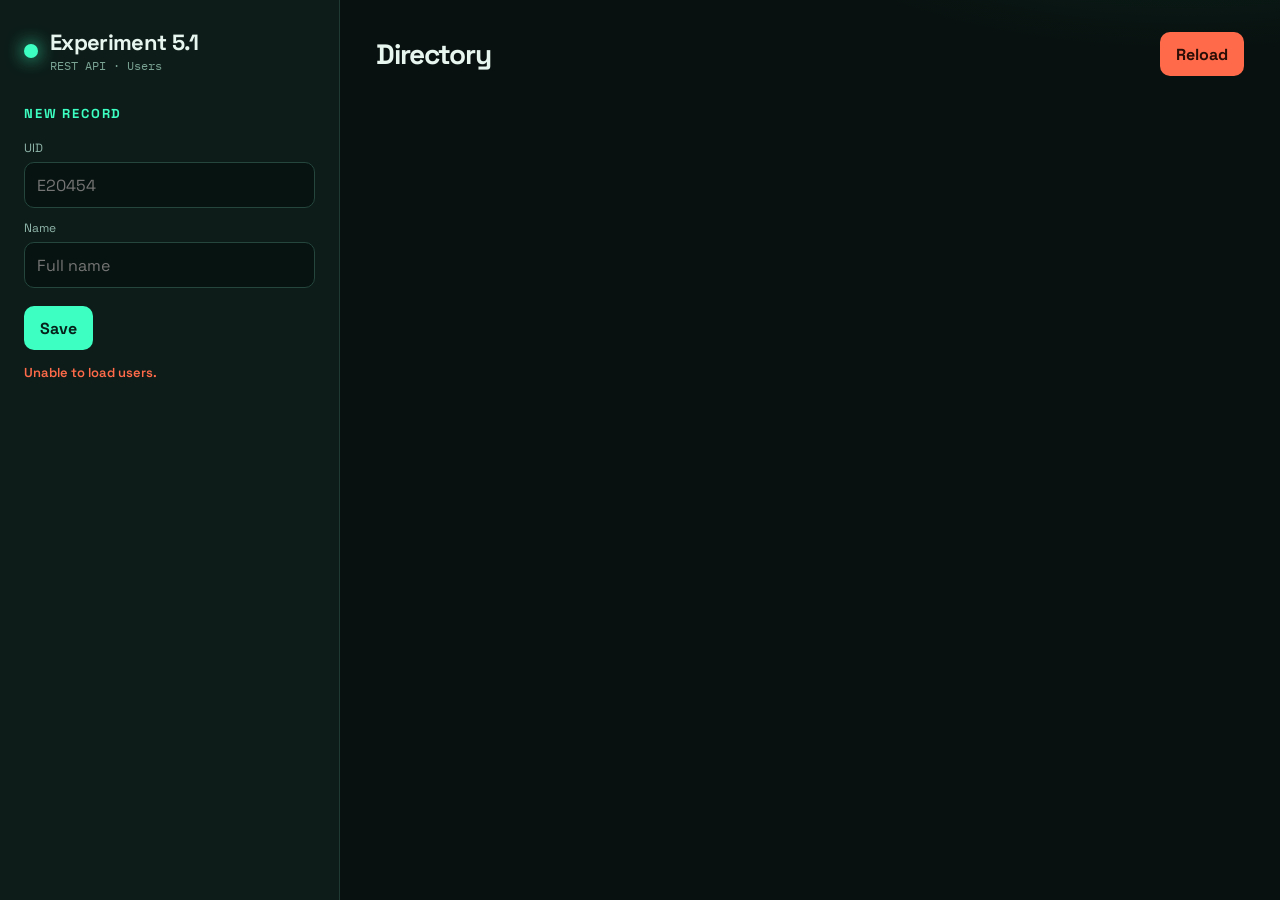
<file: CODE/5.1/Frontend/index.html>
<!DOCTYPE html>
<html lang="en">
<head>
    <meta charset="UTF-8">
    <meta name="viewport" content="width=device-width, initial-scale=1.0">
    <title>Experiment 5.1</title>
    <link rel="stylesheet" href="style.css">
    <link rel="preconnect" href="https://fonts.googleapis.com">
    <link rel="preconnect" href="https://fonts.gstatic.com" crossorigin>
    <link href="https://fonts.googleapis.com/css2?family=Space+Grotesk:wght@400;500;600;700&family=IBM+Plex+Mono:wght@400;500&display=swap" rel="stylesheet">
</head>
<body>
    <div class="app">
        <aside class="side">
            <div class="brand">
                <span class="dot"></span>
                <div>
                    <h1>Experiment 5.1</h1>
                    <p>REST API · Users</p>
                </div>
            </div>

            <form id="userForm" class="panel">
                <h2 id="formTitle">New record</h2>
                <label for="uid">UID</label>
                <input type="text" id="uid" placeholder="E20454" autocomplete="off" required>
                <label for="name">Name</label>
                <input type="text" id="name" placeholder="Full name" autocomplete="off" required>
                <div class="btns">
                    <button type="submit" id="submitBtn">Save</button>
                    <button type="button" id="cancelEditBtn" class="ghost hidden">Cancel</button>
                </div>
                <p id="message"></p>
            </form>
        </aside>

        <section class="main">
            <div class="top">
                <h2>Directory</h2>
                <button type="button" id="refreshBtn">Reload</button>
            </div>
            <div class="grid" id="userTableBody"></div>
        </section>
    </div>
    <script src="script.js"></script>
</body>
</html>
</file>
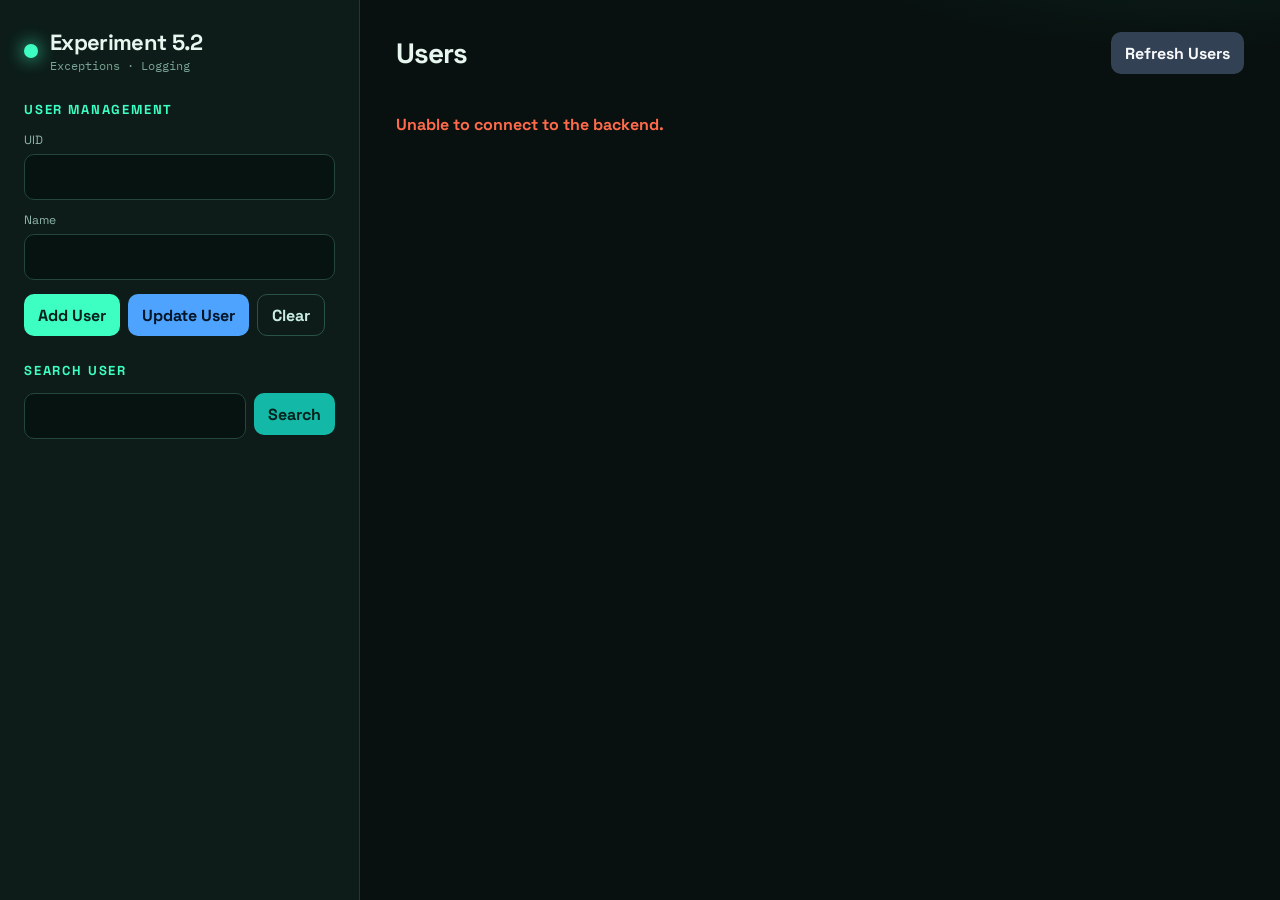
<file: CODE/5.2/Frontend/index.html>
<!DOCTYPE html>
<html lang="en">
<head>
    <meta charset="UTF-8">
    <meta name="viewport" content="width=device-width, initial-scale=1.0">
    <title>Experiment 5.2</title>
    <link rel="stylesheet" href="style.css">
    <link rel="preconnect" href="https://fonts.googleapis.com">
    <link rel="preconnect" href="https://fonts.gstatic.com" crossorigin>
    <link href="https://fonts.googleapis.com/css2?family=Space+Grotesk:wght@400;500;600;700&family=IBM+Plex+Mono:wght@400;500&display=swap" rel="stylesheet">
</head>
<body>
    <div class="app">
        <aside class="side">
            <div class="brand">
                <span class="dot"></span>
                <div>
                    <h1>Experiment 5.2</h1>
                    <p>Exceptions · Logging</p>
                </div>
            </div>

            <form id="userForm" class="panel">
                <h2>User Management</h2>
                <label for="uid">UID</label>
                <input type="text" id="uid" autocomplete="off">
                <label for="name">Name</label>
                <input type="text" id="name" autocomplete="off">
                <div class="btns">
                    <button type="submit" id="addBtn" class="mint">Add User</button>
                    <button type="button" id="updateBtn" class="blue">Update User</button>
                    <button type="button" id="clearBtn" class="ghost">Clear</button>
                </div>
            </form>

            <div class="panel">
                <h2>Search User</h2>
                <div class="search-row">
                    <input type="text" id="searchUid" autocomplete="off">
                    <button type="button" id="searchBtn" class="teal">Search</button>
                </div>
                <div id="searchResult"></div>
            </div>
        </aside>

        <section class="main">
            <div class="top">
                <h2>Users</h2>
                <button type="button" id="refreshBtn" class="slate">Refresh Users</button>
            </div>
            <div class="grid" id="userTableBody"></div>
            <p id="message"></p>
        </section>
    </div>
    <script src="script.js"></script>
</body>
</html>
</file>
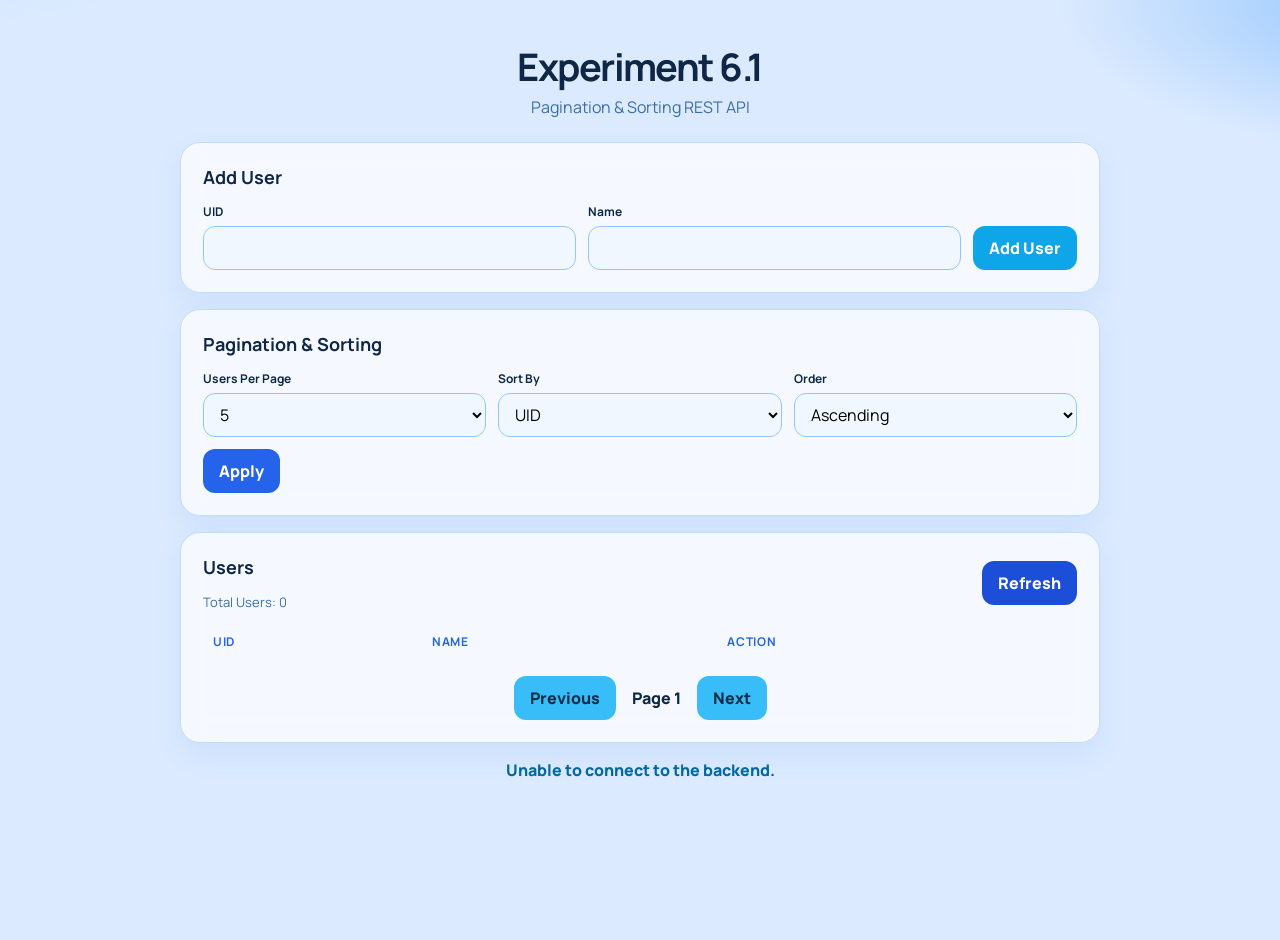
<file: CODE/6.1/Frontend/index.html>
<!DOCTYPE html>
<html lang="en">
<head>
    <meta charset="UTF-8">
    <meta name="viewport" content="width=device-width, initial-scale=1.0">
    <title>Experiment 6.1</title>
    <link rel="stylesheet" href="style.css">
    <link href="https://fonts.googleapis.com/css2?family=Manrope:wght@400;600;700;800&display=swap" rel="stylesheet">
</head>
<body>
    <div class="shell">
        <header>
            <h1>Experiment 6.1</h1>
            <p>Pagination &amp; Sorting REST API</p>
        </header>

        <section class="panel">
            <h2>Add User</h2>
            <form id="userForm" class="split">
                <div>
                    <label for="uid">UID</label>
                    <input id="uid" type="text" required>
                </div>
                <div>
                    <label for="name">Name</label>
                    <input id="name" type="text" required>
                </div>
                <button type="submit" class="add">Add User</button>
            </form>
        </section>

        <section class="panel">
            <h2>Pagination &amp; Sorting</h2>
            <div class="split three">
                <div>
                    <label for="pageSize">Users Per Page</label>
                    <select id="pageSize">
                        <option value="3">3</option>
                        <option value="5" selected>5</option>
                        <option value="10">10</option>
                    </select>
                </div>
                <div>
                    <label for="sortField">Sort By</label>
                    <select id="sortField">
                        <option value="uid">UID</option>
                        <option value="name">Name</option>
                    </select>
                </div>
                <div>
                    <label for="sortDirection">Order</label>
                    <select id="sortDirection">
                        <option value="asc">Ascending</option>
                        <option value="desc">Descending</option>
                    </select>
                </div>
            </div>
            <button type="button" class="apply" onclick="loadUsers(0)">Apply</button>
        </section>

        <section class="panel">
            <div class="bar">
                <div>
                    <h2>Users</h2>
                    <p id="totalInfo">Total Users: 0</p>
                </div>
                <button type="button" class="refresh" onclick="loadUsers(currentPage)">Refresh</button>
            </div>
            <div class="table-wrap">
                <table>
                    <thead>
                        <tr><th>UID</th><th>Name</th><th>Action</th></tr>
                    </thead>
                    <tbody id="userTableBody"></tbody>
                </table>
            </div>
            <div class="pager">
                <button type="button" id="previousButton" onclick="previousPage()">Previous</button>
                <span id="pageInfo">Page 1</span>
                <button type="button" id="nextButton" onclick="nextPage()">Next</button>
            </div>
        </section>
        <div id="message" class="message"></div>
    </div>
    <script src="script.js"></script>
</body>
</html>
</file>
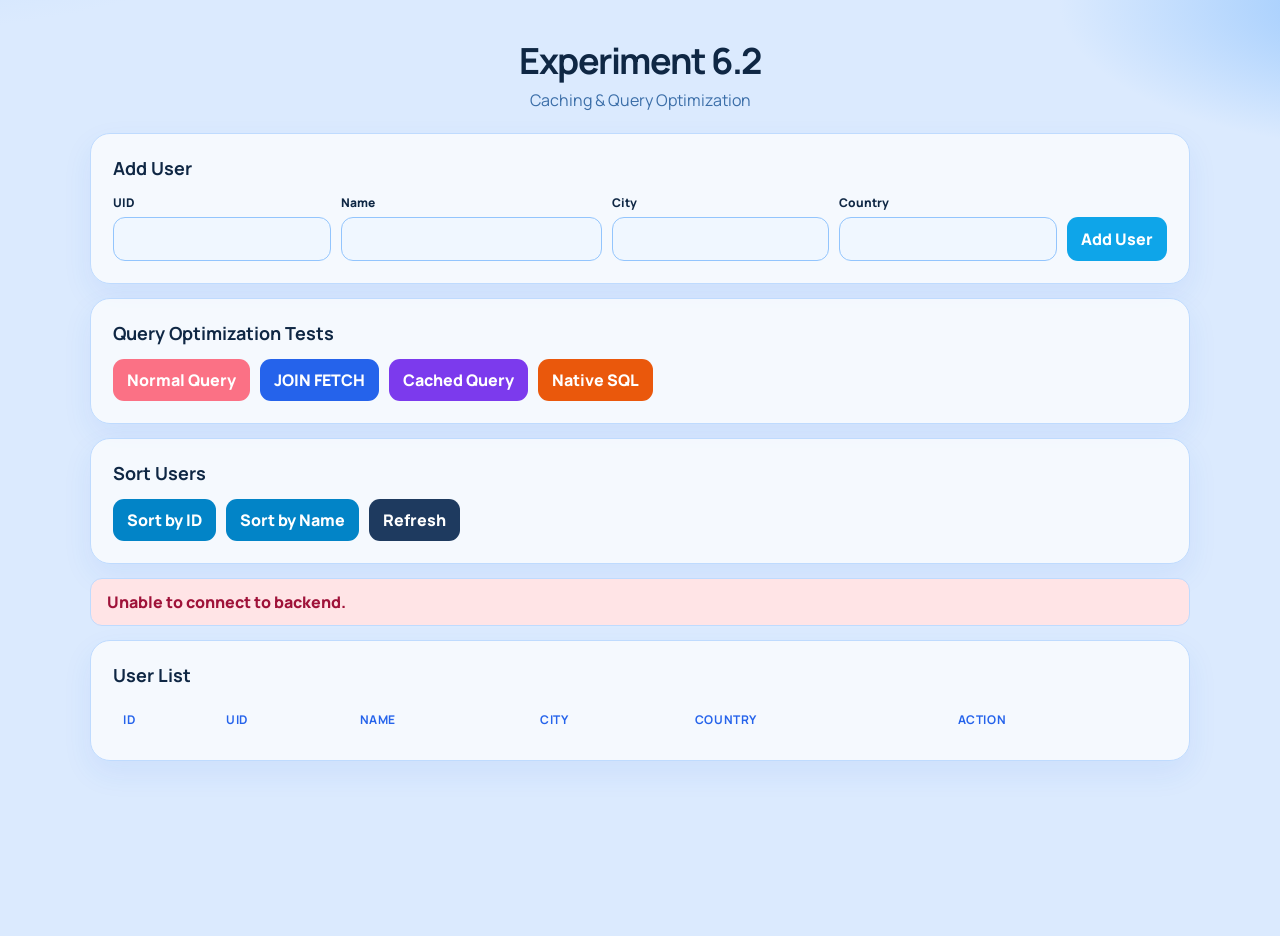
<file: CODE/6.2/Frontend/index.html>
<!DOCTYPE html>
<html lang="en">
<head>
    <meta charset="UTF-8">
    <meta name="viewport" content="width=device-width, initial-scale=1.0">
    <title>Experiment 6.2</title>
    <link rel="stylesheet" href="style.css">
    <link href="https://fonts.googleapis.com/css2?family=Manrope:wght@400;600;700;800&display=swap" rel="stylesheet">
</head>
<body>
    <div class="shell">
        <header>
            <h1>Experiment 6.2</h1>
            <p>Caching &amp; Query Optimization</p>
        </header>

        <section class="panel">
            <h2>Add User</h2>
            <form id="userForm" class="form-row">
                <div><label>UID</label><input id="uid" type="text" required></div>
                <div><label>Name</label><input id="name" type="text" required></div>
                <div><label>City</label><input id="city" type="text" required></div>
                <div><label>Country</label><input id="country" type="text" required></div>
                <button type="submit" class="add">Add User</button>
            </form>
        </section>

        <section class="panel">
            <h2>Query Optimization Tests</h2>
            <div class="button-row">
                <button type="button" class="c1" onclick="loadUsers('normal')">Normal Query</button>
                <button type="button" class="c2" onclick="loadUsers('optimized')">JOIN FETCH</button>
                <button type="button" class="c3" onclick="loadUsers('cached')">Cached Query</button>
                <button type="button" class="c4" onclick="loadUsers('native')">Native SQL</button>
            </div>
        </section>

        <section class="panel">
            <h2>Sort Users</h2>
            <div class="button-row">
                <button type="button" class="c5" onclick="loadUsers('sort-id')">Sort by ID</button>
                <button type="button" class="c5" onclick="loadUsers('sort-name')">Sort by Name</button>
                <button type="button" class="c6" onclick="loadUsers('cached')">Refresh</button>
            </div>
        </section>

        <div id="status"></div>

        <section class="panel">
            <h2>User List</h2>
            <div class="table-wrap">
                <table>
                    <thead>
                        <tr>
                            <th>ID</th><th>UID</th><th>Name</th><th>City</th><th>Country</th><th>Action</th>
                        </tr>
                    </thead>
                    <tbody id="userTableBody"></tbody>
                </table>
            </div>
        </section>
    </div>
    <script src="script.js"></script>
</body>
</html>
</file>
<file: CODE/5.1/Frontend/style.css>
* { box-sizing: border-box; margin: 0; padding: 0; }

body {
    min-height: 100vh;
    background: #08110f;
    color: #e8f6f0;
    font-family: "Space Grotesk", sans-serif;
}

.app {
    display: grid;
    grid-template-columns: 340px 1fr;
    min-height: 100vh;
}

.side {
    background: #0d1c18;
    border-right: 1px solid #1e3a32;
    padding: 28px 24px;
}

.brand {
    display: flex;
    gap: 12px;
    align-items: center;
    margin-bottom: 32px;
}

.dot {
    width: 14px;
    height: 14px;
    border-radius: 50%;
    background: #3dffc2;
    box-shadow: 0 0 18px #3dffc2;
}

.brand h1 {
    font-size: 22px;
    letter-spacing: -0.03em;
}

.brand p {
    color: #7aa394;
    font-size: 12px;
    font-family: "IBM Plex Mono", monospace;
    margin-top: 2px;
}

.panel h2 {
    font-size: 13px;
    text-transform: uppercase;
    letter-spacing: 0.14em;
    color: #3dffc2;
    margin-bottom: 18px;
}

label {
    display: block;
    font-size: 12px;
    color: #8fb5aa;
    margin: 12px 0 6px;
}

input {
    width: 100%;
    height: 46px;
    border: 1px solid #24463c;
    background: #071310;
    color: #e8f6f0;
    border-radius: 10px;
    padding: 0 12px;
    font: inherit;
}

input:focus {
    outline: none;
    border-color: #3dffc2;
}

input:disabled { opacity: 0.55; }

.btns { display: flex; gap: 8px; margin-top: 18px; }

button {
    border: 0;
    height: 44px;
    padding: 0 16px;
    border-radius: 10px;
    background: #3dffc2;
    color: #06211a;
    font: inherit;
    font-weight: 700;
    cursor: pointer;
}

button:hover { filter: brightness(1.08); }

.ghost {
    background: transparent;
    color: #c9ece1;
    border: 1px solid #2a5348;
}

.hidden { display: none; }

#message {
    min-height: 20px;
    margin-top: 14px;
    font-size: 13px;
    font-weight: 600;
}

.main {
    padding: 32px 36px;
    background:
        radial-gradient(800px 280px at 90% -10%, rgba(61,255,194,0.08), transparent 50%),
        #08110f;
}

.top {
    display: flex;
    justify-content: space-between;
    align-items: center;
    margin-bottom: 22px;
}

.top h2 { font-size: 28px; letter-spacing: -0.04em; }

#refreshBtn {
    background: #ff6b4a;
    color: #2a0d06;
}

.grid {
    display: grid;
    grid-template-columns: repeat(auto-fill, minmax(240px, 1fr));
    gap: 14px;
}

.card {
    background: #10241e;
    border: 1px solid #1e3a32;
    border-radius: 16px;
    padding: 18px;
}

.uid {
    font-family: "IBM Plex Mono", monospace;
    color: #3dffc2;
    font-size: 12px;
    margin-bottom: 8px;
}

.name { font-size: 20px; font-weight: 700; }

.card-actions { margin-top: 16px; display: flex; gap: 8px; }

.edit-btn {
    background: #f5c542;
    color: #2a2206;
    height: 34px;
    font-size: 13px;
}

.delete-btn {
    background: #ff4d6d;
    color: #2a0610;
    height: 34px;
    font-size: 13px;
}

.empty {
    color: #7aa394;
    padding: 40px 8px;
    grid-column: 1 / -1;
}

@media (max-width: 860px) {
    .app { grid-template-columns: 1fr; }
    .side { border-right: 0; border-bottom: 1px solid #1e3a32; }
}
</file>
<file: CODE/5.2/Frontend/style.css>
* { box-sizing: border-box; margin: 0; padding: 0; }

body {
    min-height: 100vh;
    background: #08110f;
    color: #e8f6f0;
    font-family: "Space Grotesk", sans-serif;
}

.app {
    display: grid;
    grid-template-columns: 360px 1fr;
    min-height: 100vh;
}

.side {
    background: #0d1c18;
    border-right: 1px solid #1e3a32;
    padding: 28px 24px;
}

.brand {
    display: flex;
    gap: 12px;
    align-items: center;
    margin-bottom: 28px;
}

.dot {
    width: 14px;
    height: 14px;
    border-radius: 50%;
    background: #3dffc2;
    box-shadow: 0 0 18px #3dffc2;
}

.brand h1 { font-size: 22px; letter-spacing: -0.03em; }
.brand p {
    color: #7aa394;
    font-size: 12px;
    font-family: "IBM Plex Mono", monospace;
    margin-top: 2px;
}

.panel { margin-bottom: 26px; }

.panel h2 {
    font-size: 13px;
    text-transform: uppercase;
    letter-spacing: 0.14em;
    color: #3dffc2;
    margin-bottom: 14px;
}

label {
    display: block;
    font-size: 12px;
    color: #8fb5aa;
    margin: 12px 0 6px;
}

input {
    width: 100%;
    height: 46px;
    border: 1px solid #24463c;
    background: #071310;
    color: #e8f6f0;
    border-radius: 10px;
    padding: 0 12px;
    font: inherit;
}

input:focus { outline: none; border-color: #3dffc2; }
input:disabled { opacity: 0.55; }

.btns, .search-row { display: flex; gap: 8px; flex-wrap: wrap; margin-top: 14px; }
.search-row { margin-top: 0; }
.search-row input { flex: 1; }

button {
    border: 0;
    height: 42px;
    padding: 0 14px;
    border-radius: 10px;
    font: inherit;
    font-weight: 700;
    cursor: pointer;
}

.mint { background: #3dffc2; color: #06211a; }
.blue { background: #4da3ff; color: #041526; }
.teal { background: #14b8a6; color: #04211d; }
.slate { background: #334155; color: #f8fafc; }
.ghost {
    background: transparent;
    color: #c9ece1;
    border: 1px solid #2a5348;
}

#searchResult { margin-top: 12px; font-size: 14px; }
.search-ok, .search-err {
    padding: 12px;
    border-radius: 10px;
    font-weight: 600;
}
.search-ok { background: #12362c; color: #3dffc2; }
.search-err { background: #3a1518; color: #ff8a9a; }

.main {
    padding: 32px 36px;
    background:
        radial-gradient(800px 280px at 90% -10%, rgba(61,255,194,0.08), transparent 50%),
        #08110f;
}

.top {
    display: flex;
    justify-content: space-between;
    align-items: center;
    margin-bottom: 22px;
}

.top h2 { font-size: 28px; letter-spacing: -0.04em; }

.grid {
    display: grid;
    grid-template-columns: repeat(auto-fill, minmax(240px, 1fr));
    gap: 14px;
}

.card {
    background: #10241e;
    border: 1px solid #1e3a32;
    border-radius: 16px;
    padding: 18px;
}

.uid {
    font-family: "IBM Plex Mono", monospace;
    color: #3dffc2;
    font-size: 12px;
    margin-bottom: 8px;
}

.name { font-size: 20px; font-weight: 700; }
.card-actions { margin-top: 16px; display: flex; gap: 8px; }

.edit-btn { background: #f5c542; color: #2a2206; height: 34px; font-size: 13px; }
.delete-btn { background: #ff4d6d; color: #2a0610; height: 34px; font-size: 13px; }

.empty { color: #7aa394; padding: 40px 8px; grid-column: 1 / -1; }

#message {
    margin-top: 18px;
    min-height: 22px;
    font-weight: 700;
}

@media (max-width: 900px) {
    .app { grid-template-columns: 1fr; }
    .side { border-right: 0; border-bottom: 1px solid #1e3a32; }
}
</file>
<file: CODE/6.1/Frontend/style.css>
* { box-sizing: border-box; margin: 0; padding: 0; }

body {
    min-height: 100vh;
    font-family: Manrope, sans-serif;
    background:
        radial-gradient(900px 400px at -10% -20%, #bfdbfe, transparent 55%),
        radial-gradient(700px 300px at 110% 0%, #93c5fd, transparent 50%),
        #dbeafe;
    color: #0f2744;
}

.shell { width: min(920px, 92%); margin: 40px auto 70px; }

header { text-align: center; margin-bottom: 24px; }
header h1 { font-size: 38px; letter-spacing: -0.04em; }
header p { color: #3b6ea8; margin-top: 4px; }

.panel {
    background: rgba(255,255,255,0.72);
    backdrop-filter: blur(12px);
    border: 1px solid #bfdbfe;
    border-radius: 20px;
    padding: 22px;
    margin-bottom: 16px;
    box-shadow: 0 12px 30px rgba(37, 99, 235, 0.08);
}

.panel h2 { font-size: 18px; margin-bottom: 14px; }

.split { display: grid; grid-template-columns: 1fr 1fr auto; gap: 12px; align-items: end; }
.split.three { grid-template-columns: 1fr 1fr 1fr; margin-bottom: 12px; }

label { display: block; font-size: 12px; font-weight: 700; margin-bottom: 6px; }

input, select {
    width: 100%;
    height: 44px;
    border: 1.5px solid #93c5fd;
    border-radius: 12px;
    padding: 0 12px;
    background: #f0f7ff;
    font: inherit;
}

input:focus, select:focus {
    outline: none;
    border-color: #2563eb;
    background: #fff;
}

button {
    height: 44px;
    border: 0;
    border-radius: 12px;
    padding: 0 16px;
    font: inherit;
    font-weight: 800;
    cursor: pointer;
    color: #fff;
}

.add { background: #0ea5e9; }
.apply { background: #2563eb; }
.refresh { background: #1d4ed8; }
#previousButton, #nextButton { background: #38bdf8; color: #082f49; }
#previousButton:disabled, #nextButton:disabled { opacity: 0.4; cursor: not-allowed; }

.bar { display: flex; justify-content: space-between; align-items: center; margin-bottom: 12px; }
#totalInfo { color: #3b6ea8; font-size: 13px; }

table { width: 100%; border-collapse: collapse; }
th { text-align: left; font-size: 12px; letter-spacing: 0.06em; text-transform: uppercase; color: #2563eb; padding: 10px; }
td { padding: 12px 10px; border-top: 1px solid #bfdbfe; font-weight: 600; }

.del {
    background: #fb7185;
    height: 34px;
    font-size: 13px;
}

.pager {
    display: flex;
    justify-content: center;
    align-items: center;
    gap: 16px;
    margin-top: 16px;
}

#pageInfo { font-weight: 800; }

.message { text-align: center; font-weight: 800; min-height: 22px; color: #0369a1; }

@media (max-width: 720px) {
    .split, .split.three { grid-template-columns: 1fr; }
}
</file>
<file: CODE/6.2/Frontend/style.css>
* { box-sizing: border-box; margin: 0; padding: 0; }
body {
    min-height: 100vh;
    font-family: Manrope, sans-serif;
    background:
        radial-gradient(900px 400px at -10% -20%, #bfdbfe, transparent 55%),
        radial-gradient(700px 300px at 110% 0%, #93c5fd, transparent 50%),
        #dbeafe;
    color: #0f2744;
}
.shell { width: min(1100px, 94%); margin: 36px auto 70px; }
header { text-align: center; margin-bottom: 22px; }
header h1 { font-size: 36px; letter-spacing: -0.04em; }
header p { color: #3b6ea8; margin-top: 4px; }
.panel {
    background: rgba(255,255,255,0.74);
    border: 1px solid #bfdbfe;
    border-radius: 20px;
    padding: 22px;
    margin-bottom: 14px;
    box-shadow: 0 12px 30px rgba(37,99,235,.08);
}
.panel h2 { font-size: 18px; margin-bottom: 14px; }
.form-row { display: grid; grid-template-columns: 1fr 1.2fr 1fr 1fr auto; gap: 10px; align-items: end; }
label { display: block; font-size: 12px; font-weight: 800; margin-bottom: 6px; }
input {
    width: 100%; height: 44px; border: 1.5px solid #93c5fd; border-radius: 12px;
    padding: 0 12px; background: #f0f7ff; font: inherit;
}
input:focus { outline: none; border-color: #2563eb; background: #fff; }
button {
    height: 42px; border: 0; border-radius: 11px; padding: 0 14px;
    font: inherit; font-weight: 800; cursor: pointer; color: #fff;
}
.add { background: #0ea5e9; height: 44px; }
.button-row { display: flex; flex-wrap: wrap; gap: 10px; }
.c1 { background: #fb7185; }
.c2 { background: #2563eb; }
.c3 { background: #7c3aed; }
.c4 { background: #ea580c; }
.c5 { background: #0284c7; }
.c6 { background: #1e3a5f; }
#status {
    margin: 0 0 14px; padding: 12px 16px; border-radius: 12px; font-weight: 800;
    background: rgba(255,255,255,.7); border: 1px solid #bfdbfe; min-height: 22px;
}
#status.success { color: #0369a1; background: #e0f2fe; }
#status.error { color: #9f1239; background: #ffe4e6; }
table { width: 100%; border-collapse: collapse; }
th { text-align: left; font-size: 12px; text-transform: uppercase; letter-spacing: .05em; color: #2563eb; padding: 10px; }
td { padding: 12px 10px; border-top: 1px solid #bfdbfe; font-weight: 600; }
.delete-btn { background: #fb7185; height: 34px; font-size: 13px; }
@media (max-width: 900px) { .form-row { grid-template-columns: 1fr 1fr; } }
</file>
